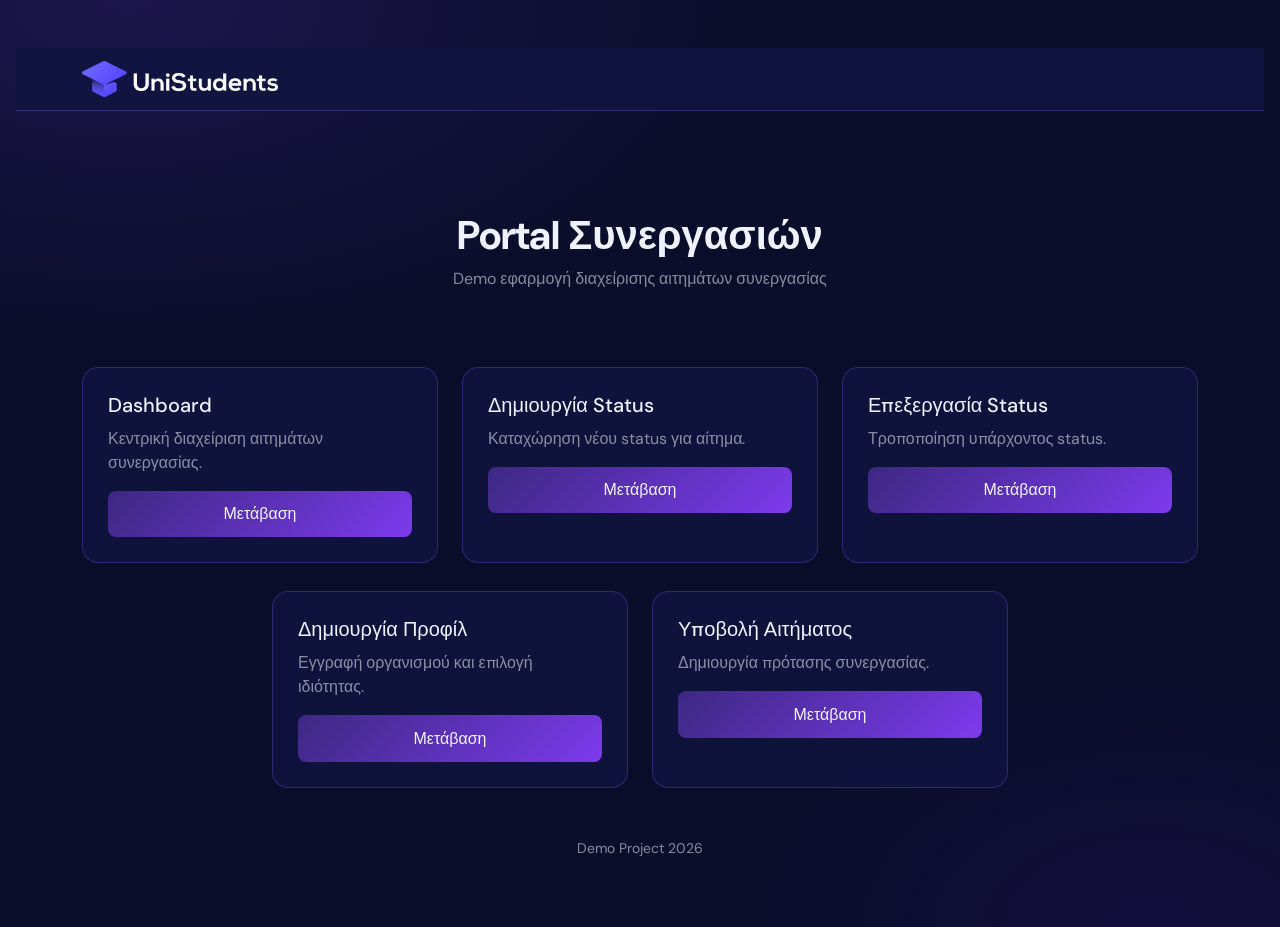
<file: index.html>
<!DOCTYPE html>
<html lang="el">
<head>
<meta charset="UTF-8">
<meta name="viewport" content="width=device-width, initial-scale=1.0">

<title>Portal Συνεργασιών</title>

<link href="https://cdn.jsdelivr.net/npm/bootstrap@5.3.2/dist/css/bootstrap.min.css" rel="stylesheet">

<link href="https://fonts.googleapis.com/css2?family=DM+Sans:wght@400;500;700&display=swap" rel="stylesheet">

<link rel="stylesheet" href="style/style.css">
</head>

<body data-page="index">


<nav class="navbar navbar-expand-lg navbar-dark">
<div class="container">

<a class="navbar-brand d-flex align-items-center gap-2" href="#">
    <img src="images/unistudents_logo.png" alt="Logo" class="logo">
</a>
</div>
</nav>

<div class="hero">
<h1>Portal Συνεργασιών</h1>
<p>Demo εφαρμογή διαχείρισης αιτημάτων συνεργασίας</p>
</div>

<!-- PAGES GRID -->
<div class="container mb-5">


<div class="row g-4">
    <!-- 1 Dashboard -->
    <div class="col-md-4">
        <div class="page-card">
            <h5>Dashboard</h5>
            <p>Κεντρική διαχείριση αιτημάτων συνεργασίας.</p>
            <a href="kentriki.html" class="btn btn-custom w-100">Μετάβαση</a>
        </div>
    </div>
    <!-- 2 Create Status -->
    <div class="col-md-4">
        <div class="page-card">
            <h5>Δημιουργία Status</h5>
            <p>Καταχώρηση νέου status για αίτημα.</p>
            <a href="create_status.html" class="btn btn-custom w-100">Μετάβαση</a>
        </div>
    </div>
    <!-- 3 Edit Status -->
    <div class="col-md-4">
        <div class="page-card">
            <h5>Επεξεργασία Status</h5>
            <p>Τροποποίηση υπάρχοντος status.</p>
            <a href="edit_status.html" class="btn btn-custom w-100">Μετάβαση</a>
        </div>
    </div>
</div>
<div class="row g-4 justify-content-center mt-1">

    <div class="col-md-4">
        <div class="page-card">
            <h5>Δημιουργία Προφίλ</h5>
            <p>Εγγραφή οργανισμού και επιλογή ιδιότητας.</p>
            <a href="profilecreation.html" class="btn btn-custom w-100">Μετάβαση</a>
        </div>
    </div>

    <div class="col-md-4">
        <div class="page-card">
            <h5>Υποβολή Αιτήματος</h5>
            <p>Δημιουργία πρότασης συνεργασίας.</p>
            <a href="submission.html" class="btn btn-custom w-100">Μετάβαση</a>
        </div>
    </div>
</div>

</div>

<div class="footer">
Demo Project 2026
</div>

</body>
</html>
</file>
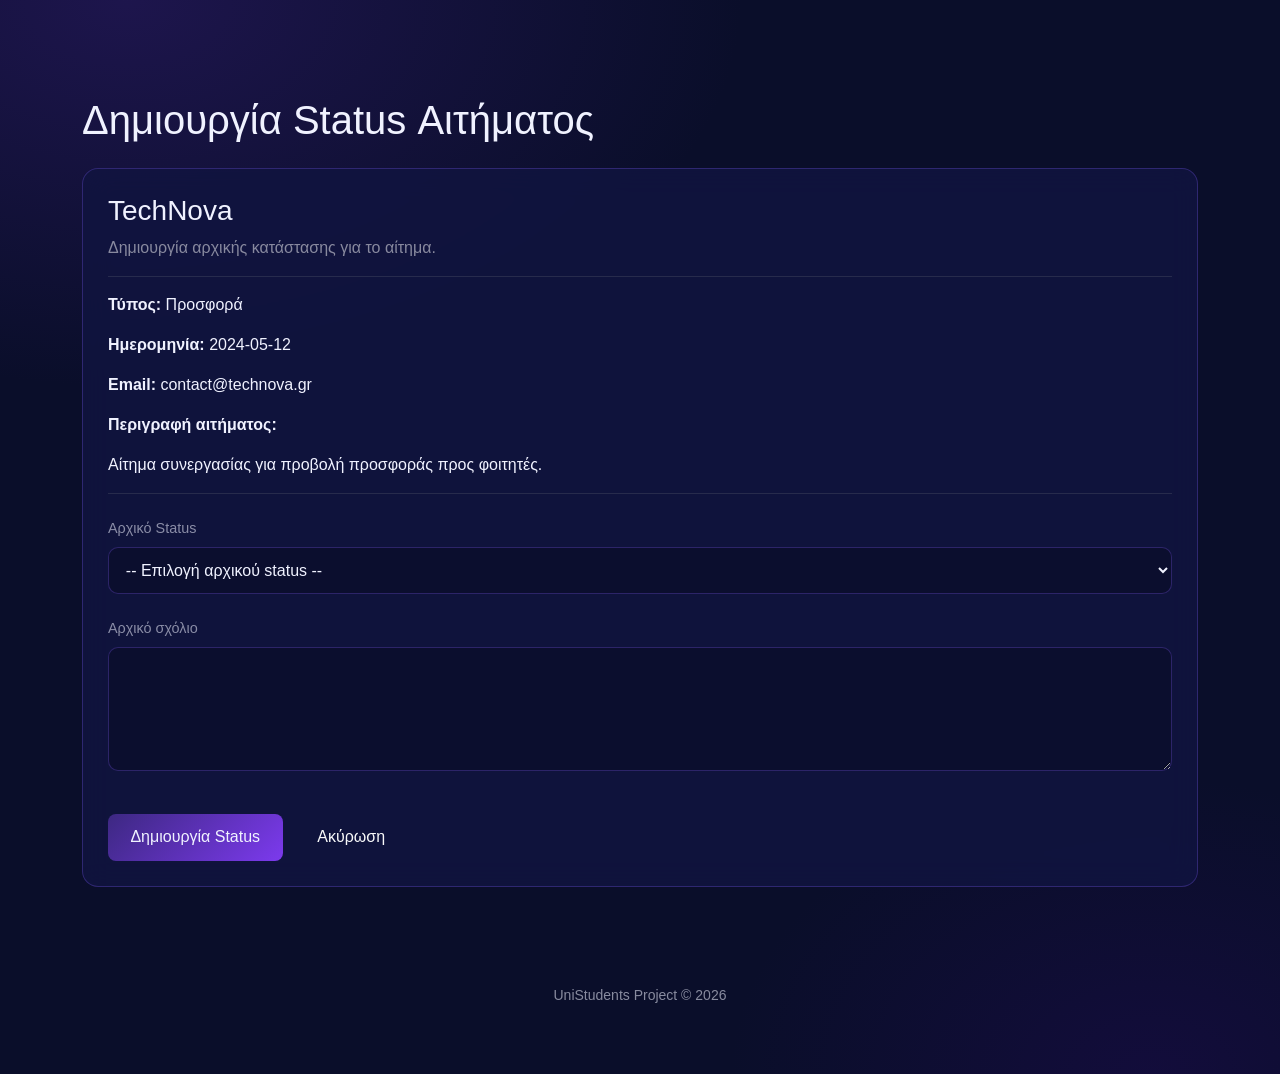
<file: create_status.html>
<!DOCTYPE html>
<html lang="el">
<head>
  <meta charset="UTF-8">
  <title>Δημιουργία Status</title>
  <meta name="viewport" content="width=device-width, initial-scale=1.0">

  <link href="https://cdn.jsdelivr.net/npm/bootstrap@5.3.3/dist/css/bootstrap.min.css" rel="stylesheet">
  <link rel="stylesheet" href="style/style.css">
</head>

<body data-page="create_status">
  <div class="container py-5">
    <h1 class="mb-4">Δημιουργία Status Αιτήματος</h1>

    <div class="table-container">
      <h3 id="companyName"></h3>

      <p class="text-white-50">
        Δημιουργία αρχικής κατάστασης για το αίτημα.
      </p>

      <hr class="border-secondary">

      <p><strong>Τύπος:</strong> <span id="requestType"></span></p>
      <p><strong>Ημερομηνία:</strong> <span id="requestDate"></span></p>
      <p><strong>Email:</strong> <span id="requestEmail"></span></p>

      <p><strong>Περιγραφή αιτήματος:</strong></p>
      <p id="requestDescription"></p>

      <hr class="border-secondary">

      <div class="field mt-4">
        <label for="initialStatus">Αρχικό Status</label>
        <select id="initialStatus">
          <option value="">-- Επιλογή αρχικού status --</option>
          <option value="Προς Έγκριση">Προς Έγκριση</option>
          <option value="Σε Επεξεργασία">Σε Επεξεργασία</option>
          <option value="Χρειάζονται αλλαγές">Χρειάζονται αλλαγές</option>
        </select>
      </div>

      <div class="field mt-4">
        <label for="initialComment">Αρχικό σχόλιο</label>
        <textarea id="initialComment" rows="4"></textarea>
      </div>

      <button class="btn btn-primary mt-4" onclick="createStatus()">
        Δημιουργία Status
      </button>

      <a href="kentriki.html" class="btn btn-outline-light mt-4 ms-2">
        Ακύρωση
      </a>
    </div>
  </div>

  <script src="js/script.js"></script>
  <footer class="footer">
  <p>UniStudents Project © 2026</p>
</footer>
</body>
</html>
</file>
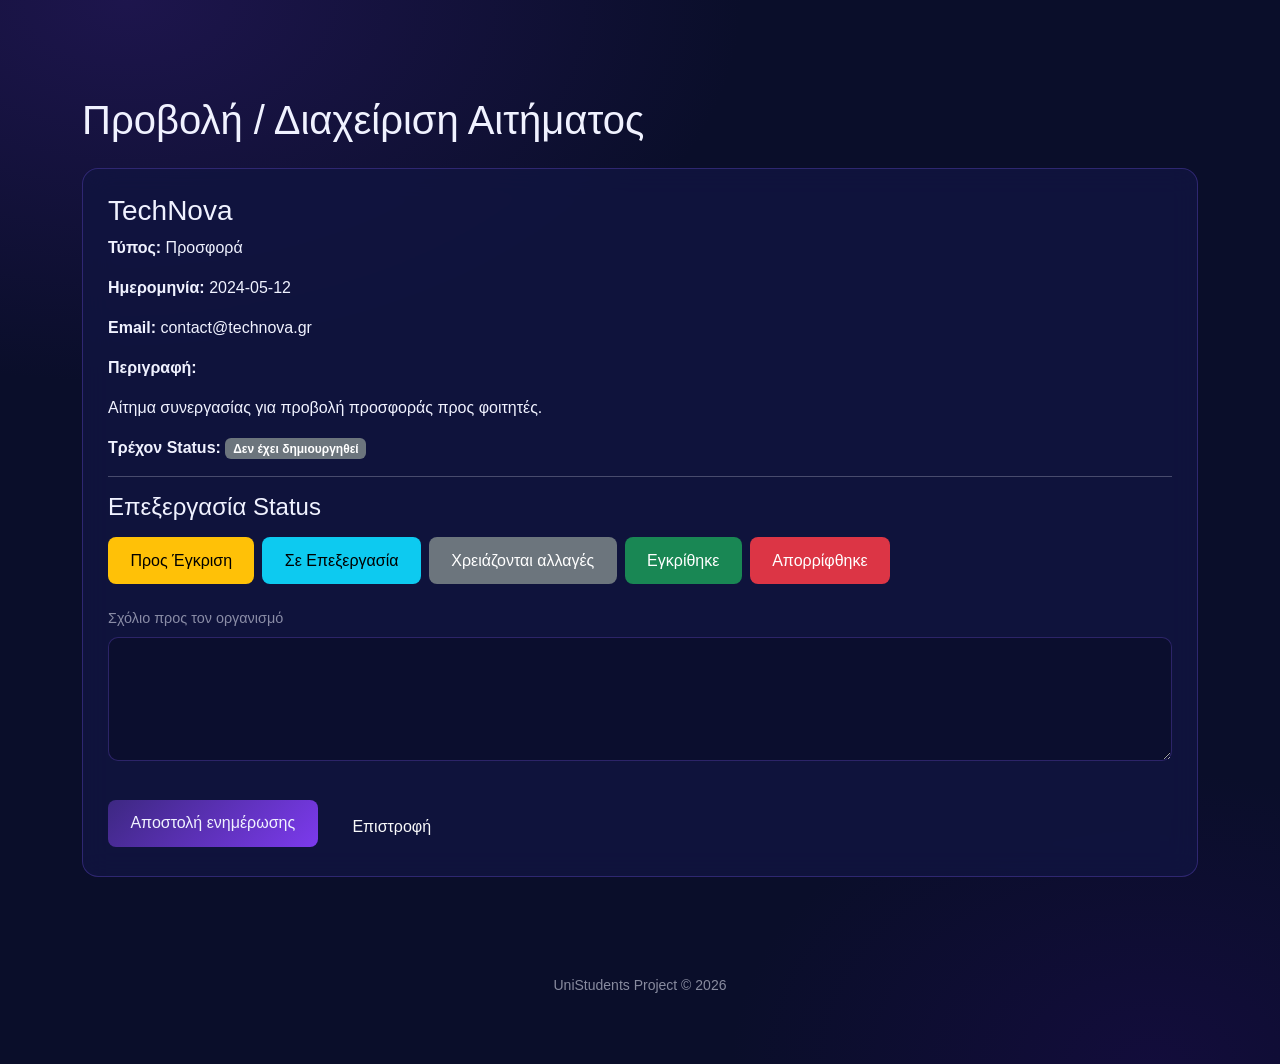
<file: edit_status.html>
<!DOCTYPE html>
<html lang="el">
<head>
  <meta charset="UTF-8">
  <meta name="viewport" content="width=device-width, initial-scale=1.0">
  <title>Προβολή / Διαχείριση Αιτήματος</title>


  <link href="https://cdn.jsdelivr.net/npm/bootstrap@5.3.3/dist/css/bootstrap.min.css" rel="stylesheet">
  <link rel="stylesheet" href="style/style.css">

</head>

<body data-page="edit_status">
  <div class="container py-5">
    <h1 class="mb-4">Προβολή / Διαχείριση Αιτήματος</h1>

    <div class="table-container">
      <h3 id="companyName"></h3>

      <p><strong>Τύπος:</strong> <span id="requestType"></span></p>
      <p><strong>Ημερομηνία:</strong> <span id="requestDate"></span></p>
      <p><strong>Email:</strong> <span id="requestEmail"></span></p>

      <p><strong>Περιγραφή:</strong></p>
      <p id="requestDescription"></p>

      <p>
        <strong>Τρέχον Status:</strong>
        <span id="requestStatus" class="badge"></span>
      </p>

      <hr>

      <h4>Επεξεργασία Status</h4>

      <div class="d-flex gap-2 flex-wrap mt-3">
        <button class="btn btn-warning" onclick="updateStatus('Προς Έγκριση')">Προς Έγκριση</button>
        <button class="btn btn-info" onclick="updateStatus('Σε Επεξεργασία')">Σε Επεξεργασία</button>
        <button class="btn btn-secondary" onclick="updateStatus('Χρειάζονται αλλαγές')">Χρειάζονται αλλαγές</button>
        <button class="btn btn-success" onclick="updateStatus('Εγκρίθηκε')">Εγκρίθηκε</button>
        <button class="btn btn-danger" onclick="updateStatus('Απορρίφθηκε')">Απορρίφθηκε</button>
      </div>

      <div class="field mt-4">
                <label>Σχόλιο προς τον οργανισμό</label>
                <textarea id="comment" rows="4"></textarea>
      </div>

      <button class="btn btn-primary mt-3" onclick="sendUpdate()">
        Αποστολή ενημέρωσης
      </button>

      <a href="kentriki.html" class="btn btn-outline-light mt-4 ms-2">
        Επιστροφή
      </a>
    </div>
  </div>

  <script src="js/script.js"></script>
  <footer class="footer">
  <p>UniStudents Project © 2026</p>
</footer>
</body>
</html>
</file>
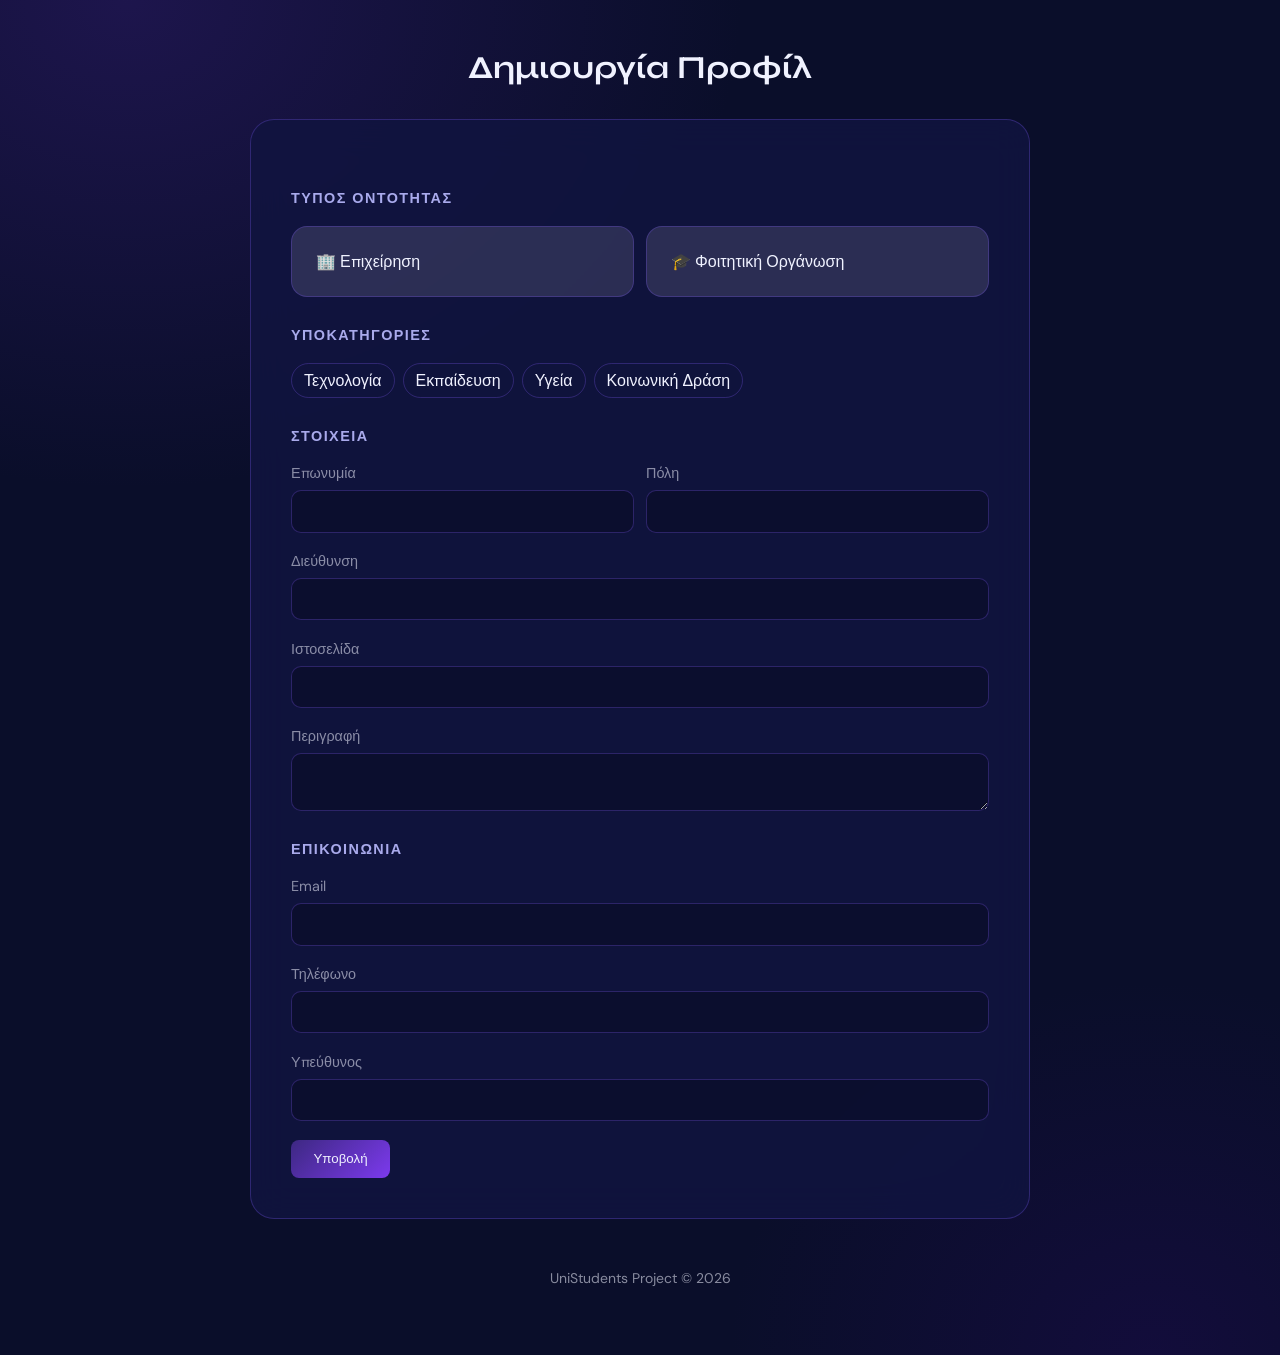
<file: profilecreation.html>
<!DOCTYPE html>
<html lang="el">
<head>
<meta charset="UTF-8">
<meta name="viewport" content="width=device-width, initial-scale=1.0">
<title>Δημιουργία Προφίλ — Πληροφοριακό Σύστημα</title>

<link href="https://fonts.googleapis.com/css2?family=Syne:wght@400;500;600;700;800&family=DM+Sans:ital,wght@0,300;0,400;0,500;1,300&display=swap" rel="stylesheet">

<link rel="stylesheet" href="style/style.css">
</head>

<body data-page="profilecreation">

<div class="header">
  <h1>Δημιουργία Προφίλ</h1>
</div>

<div class="card">

  <div class="section-title">Τύπος Οντότητας</div>
  <div class="type-grid">
    <div class="type-card" onclick="selectType(this,'business')">🏢 Επιχείρηση</div>
    <div class="type-card" onclick="selectType(this,'student')">🎓 Φοιτητική Οργάνωση</div>
  </div>

  <div class="section-title">Υποκατηγορίες</div>
  <div class="chip-grid" id="chips">
    <div class="chip" onclick="toggleChip(this)">Τεχνολογία</div>
    <div class="chip" onclick="toggleChip(this)">Εκπαίδευση</div>
    <div class="chip" onclick="toggleChip(this)">Υγεία</div>
    <div class="chip" onclick="toggleChip(this)">Κοινωνική Δράση</div>
  </div>

  <div class="section-title">Στοιχεία</div>
  <div class="field-group">
    <div class="field"><label>Επωνυμία</label><input id="orgName"></div>
    <div class="field"><label>Πόλη</label><input id="city"></div>
  </div>

  <div class="field"><label>Διεύθυνση</label><input id="address"></div>
  <div class="field"><label>Ιστοσελίδα</label><input id="website"></div>
  <div class="field"><label>Περιγραφή</label><textarea id="desc"></textarea></div>

  <div class="section-title">Επικοινωνία</div>
  <div class="field"><label>Email</label><input id="email"></div>
  <div class="field"><label>Τηλέφωνο</label><input id="phone"></div>
  <div class="field"><label>Υπεύθυνος</label><input id="contact"></div>

  <button class="btn btn-primary" onclick="submitForm()">Υποβολή</button>

  <div class="success-screen" id="success">
    <h2>Επιτυχία!</h2>
    <p>Το προφίλ υποβλήθηκε.</p>
  </div>

</div>

<script src="js/script.js"></script>
<footer class="footer">
  <p>UniStudents Project © 2026</p>
</footer>
</body>
</html>
</file>
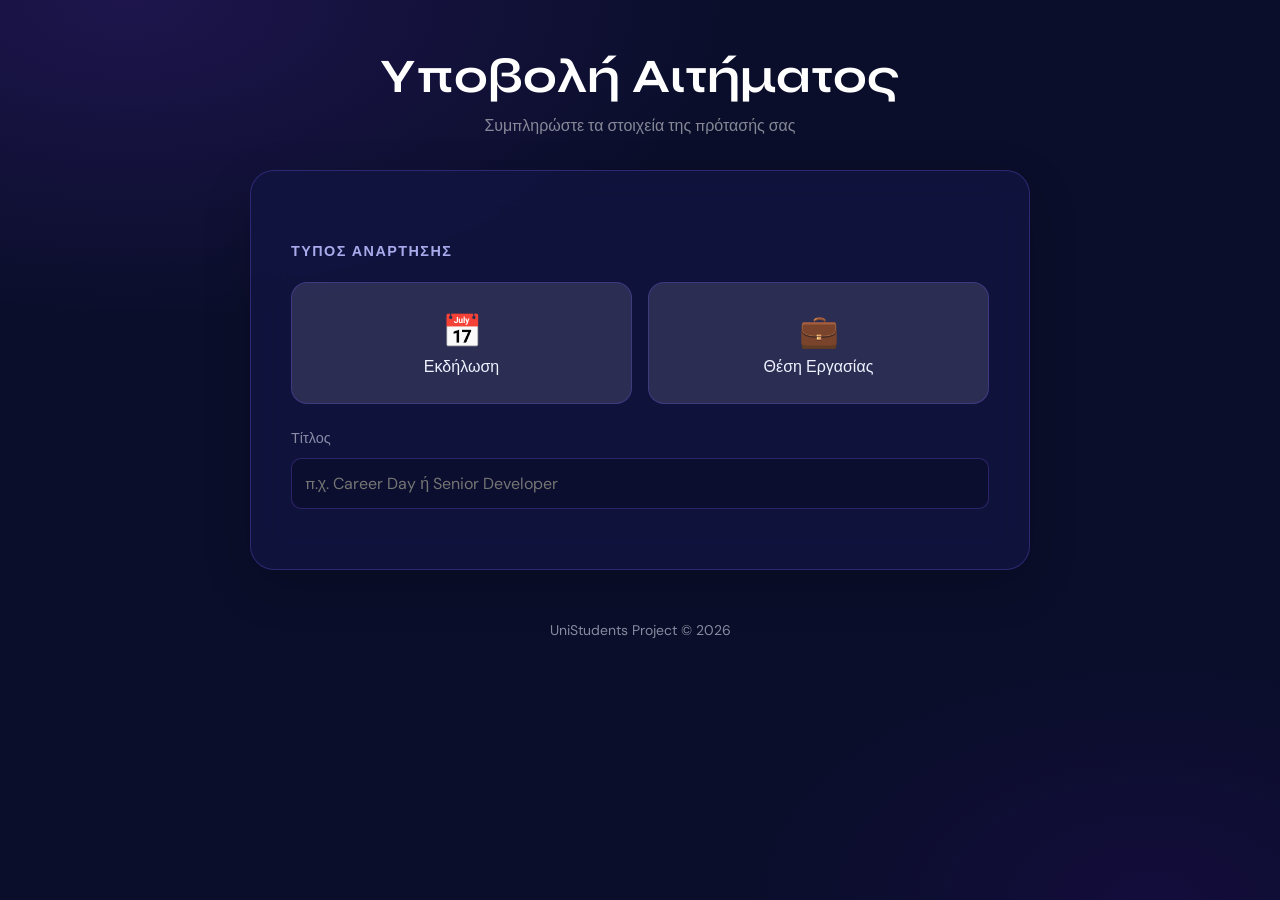
<file: submission.html>
<!DOCTYPE html>
<html lang="el">
<head>
    <meta charset="UTF-8">
    <meta name="viewport" content="width=device-width, initial-scale=1.0">
    <title>Υποβολή Αιτήματος Συνεργασίας</title>
    <link href="https://fonts.googleapis.com/css2?family=Syne:wght@700&family=DM+Sans:wght@400;500&display=swap" rel="stylesheet">
    <link href="https://cdn.jsdelivr.net/npm/bootstrap@5.3.0/dist/css/bootstrap.min.css" rel="stylesheet">
    <link rel="stylesheet" href="style/style.css">
</head>
<body data-page="submission">

<div class="header">
    <h1 class="display-5 fw-bold text-white">Υποβολή Αιτήματος</h1>
    <p class="text-white-50">Συμπληρώστε τα στοιχεία της πρότασής σας</p>
</div>

<div class="card shadow-lg">

    <div class="section-title">Τύπος Ανάρτησης</div>
    <div class="row g-3 mb-4">
        <div class="col-6">
            <div class="type-card text-center" id="postEvent" onclick="selectPostType('event')">
                <span class="d-block fs-2">📅</span>
                <span class="card-label">Εκδήλωση</span>
            </div>
        </div>
        <div class="col-6">
            <div class="type-card text-center" id="postJob" onclick="selectPostType('job')">
                <span class="d-block fs-2">💼</span>
                <span class="card-label">Θέση Εργασίας</span>
            </div>
        </div>
    </div>

    <form id="mainForm">
        <!-- Κοινό Πεδίο για όλους -->
        <div class="field">
            <label for="title">Τίτλος</label>
            <input type="text" id="title" placeholder="π.χ. Career Day ή Senior Developer" required>
        </div>

        <!-- ΕΝΟΤΗΤΑ ΕΚΔΗΛΩΣΗΣ -->
        <div id="eventFields" style="display: none;">
            <div class="section-title">Στοιχεία Εκδήλωσης</div>
            <div class="field">
                <label for="banner">Banner Εκδήλωσης (Visual)</label>
                <input type="file" id="banner" class="form-control file-input">
            </div>
            <div class="field">
                <label for="eventDate">Ημερομηνία Διεξαγωγής</label>
                <input type="date" id="eventDate">
            </div>
        </div>

        <!-- ΕΝΟΤΗΤΑ ΕΡΓΑΣΙΑΣ  -->
        <div id="jobFields" style="display: none;">
            <div class="section-title">Στοιχεία Θέσης Εργασίας</div>
            <div class="field-group">
                <div class="field">
                    <label>Τοποθεσία</label>
                    <input type="text" id="location" placeholder="π.χ. Αθήνα (Remote)">
                </div>
                <div class="field">
                    <label>Τύπος Απασχόλησης</label>
                    <select id="jobType">
                        <option value="full">Full-time</option>
                        <option value="intern">Internship</option>
                        <option value="part">Part-time</option>
                    </select>
                </div>
            </div>
        </div>

        <!-- Περιγραφή (Κοινό πεδίο που εμφανίζεται μετά την επιλογή τύπου) -->
        <div id="commonDescription" style="display: none;">
            <div class="field">
                <label for="desc">Περιγραφή & Σημειώσεις</label>
                <textarea id="desc" rows="4" placeholder="Περιγράψτε το αίτημά σας..."></textarea>
            </div>

            <div class="d-flex gap-3 mt-4">
                <button type="button" class="btn btn-outline-light flex-grow-1" onclick="saveDraft()">Αποθήκευση Προσχεδίου</button>
                <button type="button" class="btn btn-primary flex-grow-1" onclick="submitForm()">Υποβολή</button>
            </div>
        </div>

        <!-- Οθόνη Επιτυχίας -->
        <div class="success-screen" id="successMsg">
            <h2 class="text-success">Επιτυχία!</h2>
            <p>Το αίτημα στάλθηκε στο τμήμα Partnerships της Unistudents.</p>
        </div>
    </form>
</div>

<script src="js/script.js"></script>
<footer class="footer">
  <p>UniStudents Project © 2026</p>
</footer>
</body>
</html>
</file>
<file: style/style.css>
/* RESET*/
*, *::before, *::after { 
    box-sizing: border-box; 
    margin: 0; 
    padding: 0; 
}

/*ΜΕΤΑΒΛΗΤΕΣ*/
:root {
    --navy: #0a0e2a;
    --navy-mid: #111540;
    --purple-mid: #3d2882;
    --purple-acc: #6c4fd4;
    --violet: #7c3aed;
    --white: #f0f2ff;
    --white-dim: rgba(240, 242, 255, 0.55);
    --white-faint: rgba(240, 242, 255, 0.12);
    --border: rgba(108, 79, 212, 0.35);
    --border-lit: rgba(108, 79, 212, 0.7);
    --glow: rgba(124, 58, 237, 0.18);
    --error: #f87171;
    --success: #34d399;
    --radius: 14px;
    --radius-sm: 8px;
}

/* ΚΕΝΤΡΙΚΗ ΣΕΛΙΔΑ */
body {
    min-height: 100vh;
    background: radial-gradient(ellipse 80% 60% at 10% 0%, rgba(45, 27, 105, 0.55) 0%, transparent 60%),
                radial-gradient(ellipse 60% 50% at 90% 100%, rgba(29, 11, 80, 0.45) 0%, transparent 55%), 
                var(--navy);
    font-family: 'DM Sans', sans-serif;
    color: var(--white);
    padding: 3rem 1rem;
}

/*  ΠΛΟΗΓΗΣΗ (NAVBAR)  */
.navbar {
    background: rgba(17, 21, 64, 0.9) !important;
    border-bottom: 1px solid var(--border);
}

.logo {
    height: 36px;
    width: auto;
}

/*  ΤΥΠΟΓΡΑΦΙΑ & HERO  */
.header { 
    text-align: center; 
    margin-bottom: 2rem; 
}

.header h1 { 
    font-family: 'Syne', sans-serif; 
}

.hero {
    padding: 100px 20px 60px;
    text-align: center;
}

.hero h1 {
    font-weight: 700;
}

.hero p {
    color: var(--white-dim);
}

.section-title {
    font-family: "Gill Sans Extrabold", sans-serif;
    font-size: 0.9rem;
    font-weight: 800;
    color: #babbff;
    text-transform: uppercase;
    letter-spacing: 0.1em;
    margin: 30px 0 20px;
    display: block;
    opacity: 0.9;
}

/*  ΚΑΡΤΕΣ & CONTAINERS (Glassmorphism)  */
.card {
    max-width: 780px;
    margin: 0 auto;
    background: rgba(17, 21, 64, 0.85);
    border: 1px solid var(--border);
    border-radius: 24px;
    padding: 2.5rem;
    backdrop-filter: blur(18px);
}

.page-card {
    background: rgba(17, 21, 64, 0.85);
    border-radius: 16px;
    padding: 25px;
    border: 1px solid var(--border);
    backdrop-filter: blur(14px);
    transition: 0.3s;
    height: 100%;
}

.page-card:hover {
    transform: translateY(-5px);
    border: 1px solid var(--purple-acc);
    box-shadow: 0 10px 30px rgba(124, 58, 237, 0.25);
}

.page-card h5 {
    margin-bottom: 10px;
}

.page-card p {
    color: var(--white-dim);
}

.table-container,
.chart-container {
    background: rgba(17, 21, 64, 0.85);
    border-radius: 16px;
    padding: 25px;
    border: 1px solid var(--border);
    backdrop-filter: blur(14px);
}

.chart-container {
    height: 350px;
}

.stat-card {
    background: linear-gradient(135deg, var(--purple-mid), var(--violet));
    border-radius: 16px;
    padding: 20px;
    color: var(--white);
    box-shadow: 0 10px 30px rgba(124, 58, 237, 0.25);
}

/*  ΦΟΡΜΕΣ & ΠΕΔΙΑ ΕΙΣΑΓΩΓΗΣ  */
.field-group { 
    display: grid; 
    grid-template-columns: 1fr 1fr; 
    gap: 12px; 
}

.field { 
    display: flex; 
    flex-direction: column;
    gap: 8px; 
    margin-bottom: 1.2rem; 
}

.field label { 
    font-size: 0.9rem; 
    color: var(--white-dim); 
}

.field input, 
.field select, 
.field textarea {
    padding: 0.8rem;
    border-radius: 10px;
    border: 1px solid var(--border);
    background: rgba(10, 14, 42, 0.7);
    color: var(--white);
}

/*  ΕΠΙΛΟΓΕΣ (Type Cards & Chips)  */
.type-grid { 
    display: grid; 
    grid-template-columns: 1fr 1fr; 
    gap: 12px; 
}

.type-card {
    padding: 1.5rem;
    border: 1px solid var(--border);
    border-radius: 16px;
    background: var(--white-faint);
    cursor: pointer;
    transition: all 0.3s ease;
    color: var(--white);
}

.type-card.selected { 
    border-color: var(--violet) !important; 
    background: rgba(124, 58, 237, 0.15) !important; 
    box-shadow: 0 0 15px rgba(124, 58, 237, 0.3);
}

.chip-grid { 
    display: flex; 
    flex-wrap: wrap; 
    gap: 8px; 
}

.chip {
    padding: 6px 12px;
    border-radius: 999px;
    border: 1px solid var(--border);
    cursor: pointer;
}

.chip.selected {
    background: rgba(124, 58, 237, 0.25);
    border-color: var(--violet);
}

/*  ΚΟΥΜΠΙΑ  */
.btn {
    padding: 0.7rem 1.4rem;
    border-radius: var(--radius-sm);
    border: none;
    cursor: pointer;
}

.btn-primary,
.btn-custom {
    background: linear-gradient(135deg, var(--purple-mid), var(--violet));
    color: var(--white);
    font-weight: 500;
    border: none;
}

.btn-custom:hover {
    opacity: 0.9;
}

/*  ΠΙΝΑΚΕΣ (Tables)  */
.table-dark,
.table-dark th, 
.table-dark td {
    background: transparent !important;
    color: var(--white) !important;
    border-bottom: 1px solid var(--border) !important;
}

.table-dark.table-hover tbody tr:hover td {
    background: rgba(124, 58, 237, 0.12) !important;
}

/*  ΕΤΙΚΕΤΕΣ (Badges)  */
.badge-pending {
    background: rgba(255, 209, 102, 0.15);
    color: #ffd166;
    border: 1px solid rgba(255, 209, 102, 0.4);
}

.badge-approved {
    background: rgba(52, 211, 153, 0.15);
    color: var(--success);
    border: 1px solid rgba(52, 211, 153, 0.4);
}

.badge-rejected {
    background: rgba(248, 113, 113, 0.15);
    color: var(--error);
    border: 1px solid rgba(248, 113, 113, 0.4);
}

/*  FOOTER  */
.footer {
    text-align: center;
    margin: 50px 0 20px;
    color: var(--white-dim);
    font-size: 14px;
}

/*  ΟΘΟΝΕΣ ΕΠΙΤΥΧΙΑΣ & ANIMATIONS  */
.success-screen { 
    display: none; 
    text-align: center; 
    padding: 2rem; 
    margin-top: 2rem; 
}

.success-screen.show { 
    display: block; 
}

#eventFields, 
#jobFields, 
#commonDescription {
    animation: slideDown 0.4s ease-out;
}

@keyframes slideDown {
    from { opacity: 0; transform: translateY(-10px); }
    to { opacity: 1; transform: translateY(0); }
}

/*  RESPONSIVE (Κινητά)  */
@media screen and (max-width: 768px) {
    .h2 {
        font-size: 1.5rem;
    }
    
    .type-grid, 
    .field-group { 
        grid-template-columns: 1fr; 
    }
}
</file>
